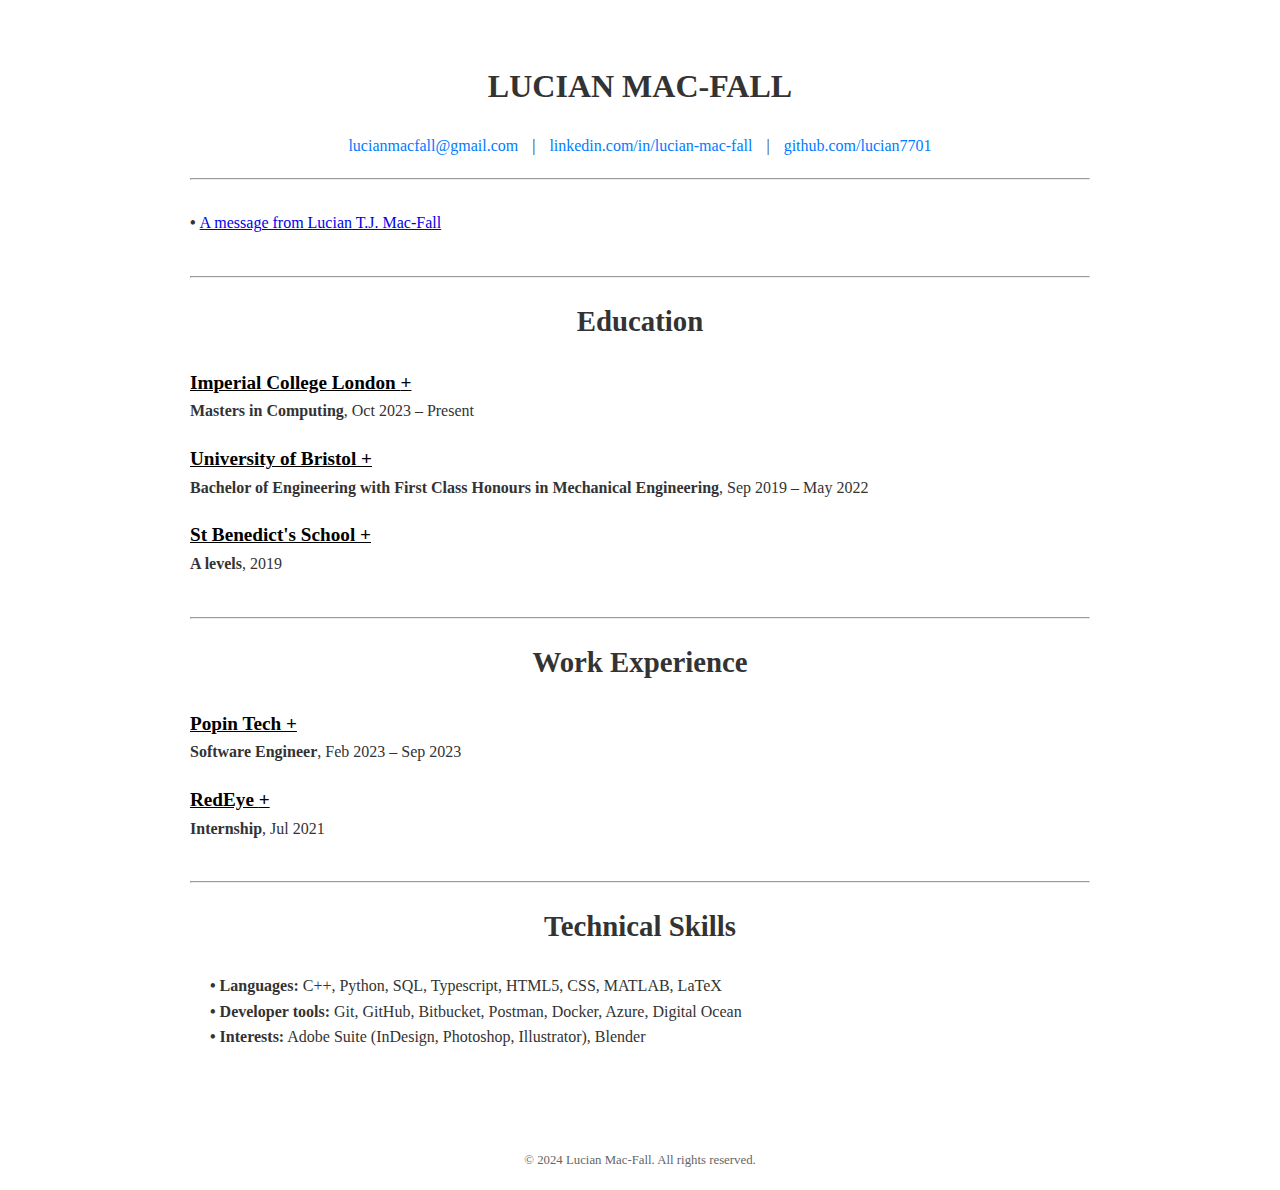
<file: index.html>
<!DOCTYPE html>
<html lang="en">
  <head>
    <meta charset="UTF-8" />
    <meta name="viewport" content="width=device-width, initial-scale=1.0" />
    <title>Lucian Mac-Fall</title>
    <link rel="stylesheet" href="styles.css" />
  </head>
  <body>
    <div class="container">
      <!-- Header -->
      <h1>LUCIAN MAC-FALL</h1>
      <div class="contact-info">
        <!-- <a href="tel:+447583037557"
          ><i class="fas fa-phone"></i> +44 (0) 7583 037557</a
        >
        | -->
        <a href="mailto:lmacfall@yahoo.co.uk"
          ><i class="fas fa-envelope"></i> lucianmacfall@gmail.com</a
        >
        |
        <a href="https://linkedin.com/in/lucian-mac-fall" target="_blank"
          ><i class="fab fa-linkedin"></i> linkedin.com/in/lucian-mac-fall</a
        >
        |
        <a href="https://github.com/lucian7701" target="_blank"
          ><i class="fab fa-github"></i> github.com/lucian7701</a
        >
      </div>

      <hr class="spaced-hr"/>

      <section class="section">
        <ul>
          <li>
            <a href="special_message.html">A message from Lucian T.J. Mac-Fall</a>
          </li>
        </ul>
        
    

      </section>


      <hr />
      <!-- Education Section -->
      <section class="section">
        <h2>Education</h2>
        <div class="subsection">
          <h3 onclick="toggleVisibility('masters', this)" data-toggle="plus">Imperial College London <span>+</span></h3>
          <p><strong>Masters in Computing</strong>, Oct 2023 – Present</p>
          <div id="masters" class="content" style="display:none;">
            <ul>
              <li>
                Relevant modules include: Software Systems Engineering,
                Scheduling and Resource Allocation, Machine Learning, Computer
                Vision, Algorithms, Software Engineering Design.
              </li>
              <li>
                Individual Project: "Data driven control: Quo vadis?", a project
                focusing on comparing model-free control theory algorithms.
                Implemented DeePC, GP-MPC, and DDPG reinforcement learning
                algorithms in various environments.
              </li>
              <li>
                Team projects include: <strong>1.</strong> "eSortition": A
                scalable voting platform using microservices architecture.
                Utilized Docker Compose and deployed on Digital Ocean with Azure
                serverless functions. <strong>2.</strong> "UnityImpact": A
                Python Flask app with Bootstrap front-end hosted on Vercel,
                integrated with public APIs and a PostgreSQL database.
              </li>
            </ul>
          </div>
        </div>
        <div class="subsection">
          <h3 onclick="toggleVisibility('bachelors', this)" data-toggle="plus">University of Bristol <span>+</span></h3>
          <p>
            <strong
              >Bachelor of Engineering with First Class Honours in Mechanical
              Engineering</strong
            >, Sep 2019 – May 2022
          </p>
            <div id="bachelors" class="content" style="display:none;">
            <ul>
              <li>Institution of Mechanical Engineers Best Student Award.</li>
              <li>
                Relevant modules include: Engineering Maths, Dynamics and Control,
                Thermofluids, Materials Engineering.
              </li>
              <li>
                First-class classification project: "The use of hydrogels in PV
                cooling under different conditions: an experimental study".
              </li>
            </ul>
          </div>
        </div>
        <div class="subsection">
          <h3 onclick="toggleVisibility('school', this)" data-toggle="plus">St Benedict's School <span>+</span></h3>
          <p><strong>A levels</strong>, 2019</p>
          <div id="school" class="content">
            <ul>
              <li>
                A*A*A*A* in Maths, Further Maths, Physics, and Economics
              </li>
              <li>
                Head Boy 2018 – 2019
              </li>
            </ul>
          </div>
        </div>
      </section>

      <hr />
      <!-- Work Experience Section -->
      <section class="section">
        <h2>Work Experience</h2>
        <div class="subsection">
          <h3 onclick="toggleVisibility('popin', this)" data-toggle="plus">Popin Tech <span>+</span></h3>
          <p><strong>Software Engineer</strong>, Feb 2023 – Sep 2023</p>
          <div id="popin" class="content">
            <ul>
              <li>
                Worked on full-stack features for a booking scheduler platform.
              </li>
              <li>
                Collaborated with sales teams, improving user experience and
                planning new features.
              </li>
              <li>
                Developed front-end with Next.js, React (Typescript), and Material
                UI, integrated with PostgreSQL (Prisma) and Firebase.
              </li>
            </ul>
          </div>
        </div>
        <div class="subsection">
          <h3 onclick="toggleVisibility('redeye', this)" data-toggle="plus">RedEye <span>+</span></h3>
          <p><strong>Internship</strong>, Jul 2021</p>
          <div id="redeye" class="content">
            <ul>
              <li>
                Worked with client services, technical, and operations teams to
                analyze customer email data.
              </li>
              <li>
                Presented recommendations to HR on the future of the hybrid office
                model.
              </li>
            </ul>
          </div>
        </div>
      </section>

      <hr />
      <!-- Technical Skills Section -->
      <section class="section technical-skills">
        <h2>Technical Skills</h2>
        <ul>
          <li>
            <strong>Languages:</strong> C++, Python, SQL, Typescript, HTML5,
            CSS, MATLAB, LaTeX
          </li>
          <li>
            <strong>Developer tools:</strong> Git, GitHub, Bitbucket, Postman,
            Docker, Azure, Digital Ocean
          </li>
          <li>
            <strong>Interests:</strong> Adobe Suite (InDesign, Photoshop,
            Illustrator), Blender
          </li>
        </ul>
      </section>
    </div>

    <footer>&copy; 2024 Lucian Mac-Fall. All rights reserved.</footer>
    <script src="script.js"></script>
  </body>
</html>
</file>
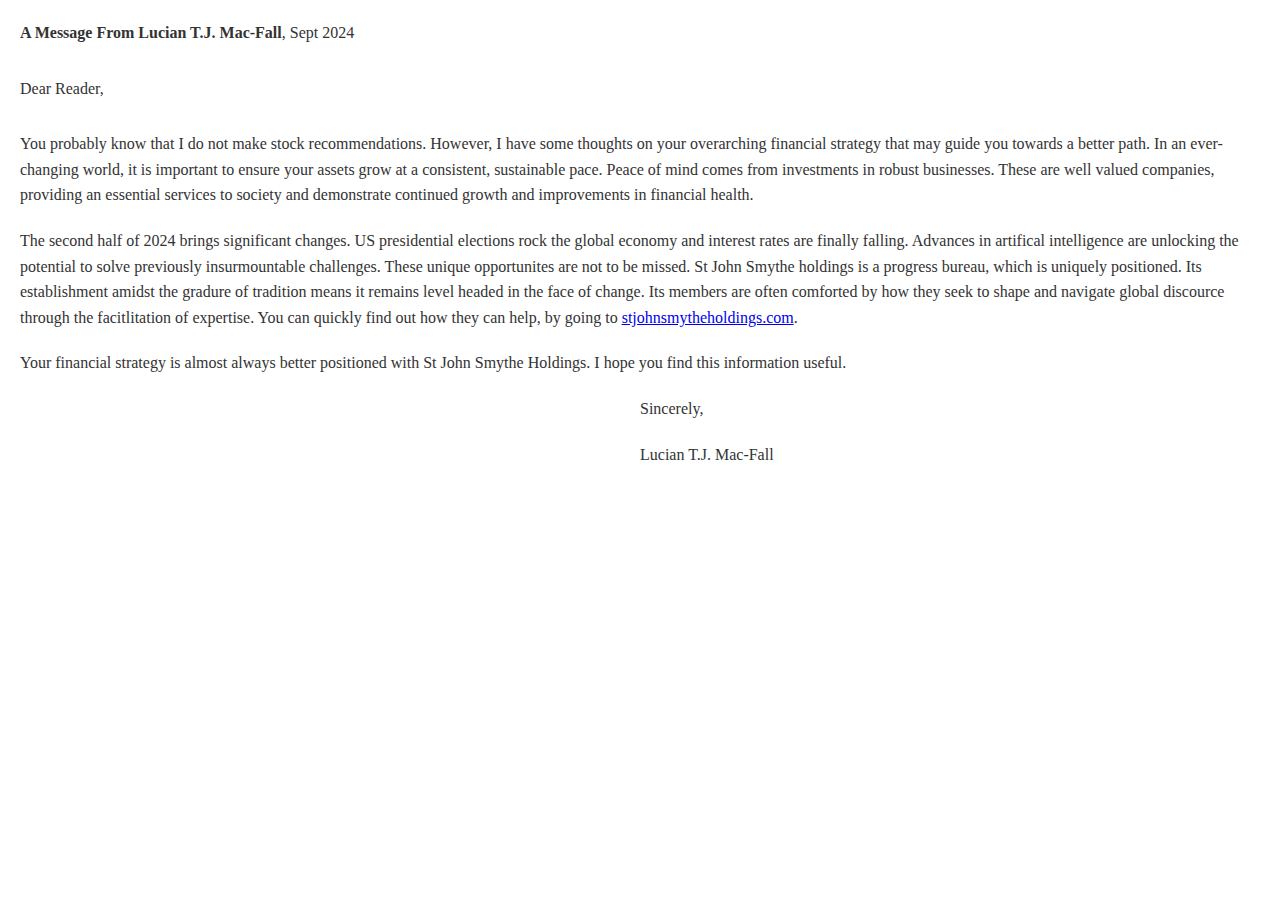
<file: special_message.html>
<!DOCTYPE html>
<html lang="en">
    <head>
        <meta charset="UTF-8" />
        <meta name="viewport" content="width=device-width, initial-scale=1.0" />
        <title>A Message From Lucian T.J. Mac-Fall</title>
        <link rel="stylesheet" href="styles.css" />
    </head>

    <body>
        <p class="message-title"><strong>A Message From Lucian T.J. Mac-Fall</strong>, Sept 2024</p>

        <p class="message-title">Dear Reader,</p>

        <div class="message-content">
            <p>
                You probably know that I do not make stock recommendations. 
                However, I have some thoughts on your overarching financial strategy that may guide you towards a better path. 
                In an ever-changing world, it is important to ensure your assets grow at a consistent, sustainable pace. 
                Peace of mind comes from investments in robust businesses. 
                These are well valued companies, providing an essential services to society and demonstrate continued growth and improvements in financial health. 
            </p>
            <p>
                The second half of 2024 brings significant changes. US presidential elections rock the global economy and interest rates are finally falling. 
                Advances in artifical intelligence are unlocking the potential to solve previously insurmountable challenges. 
                These unique opportunites are not to be missed. St John Smythe holdings is a progress bureau, which is uniquely positioned. 
                Its establishment amidst the gradure of tradition means it remains level headed in the face of change.
                Its members are often comforted by how they seek to shape and navigate global discource through the facitlitation of expertise. 
                You can quickly find out how they can help, by going to <a href="https://stjohnsmytheholdings.com">stjohnsmytheholdings.com</a>.
            </p>
            <p>
                Your financial strategy is almost always better positioned with St John Smythe Holdings. I hope you find this information useful.
            </p>
            

            
        </div>

        <p class="message-signature">Sincerely,</p>
        <p class="message-signature">Lucian T.J. Mac-Fall</p>

    </body>

    


</html>
</file>
<file: styles.css>
body {
  font-family: 'Times New Roman', Times, serif;
  margin: 0;
  padding: 20px;
  background-color: #fff;
  color: #333;
  line-height: 1.6;
}

.container {
  max-width: 900px;
  margin: 0 auto;
  padding: 20px;
}

.spaced-hr {
  margin-bottom: 30px;
  /* Adjust the value as needed */
}

h1,
h2 {
  text-align: center;
  color: #333;
}

h1 {
  font-size: 2em;
  margin-bottom: 0;
}

h2 {
  font-size: 1.8em;
  margin-top: 20px;
}

h3 {
  font-size: 1.2em;
  margin: 0;
}

p,
ul,
li {
  font-size: 1rem;
  margin: 0;
}

.contact-info {
  text-align: center;
  margin: 20px 0;
}

.contact-info a {
  color: #007bff;
  text-decoration: none;
  margin: 0 10px;
}

.section {
  margin-bottom: 40px;
}

.subsection {
  margin-bottom: 20px;
}

ul {
  list-style-type: none;
  padding-left: 0;
}

ul li::before {
  content: '• ';
  color: #333;
  font-weight: bold;
}

.technical-skills ul {
  padding-left: 20px;
}

footer {
  text-align: center;
  margin-top: 40px;
  font-size: 0.8em;
  color: #666;
}

.content {
  display: none;
  margin-top: 10px;
}

h3 {
  cursor: pointer;
  color: #000000;
  margin-bottom: 0;
  text-decoration: underline;
}

.message-title {
  margin-bottom: 30px;
}

.message-content p {
  margin-bottom: 20px;
}

.message-signature {
  width: auto;
  margin-left: 50%;
  margin-bottom: 20px;
}
</file>
